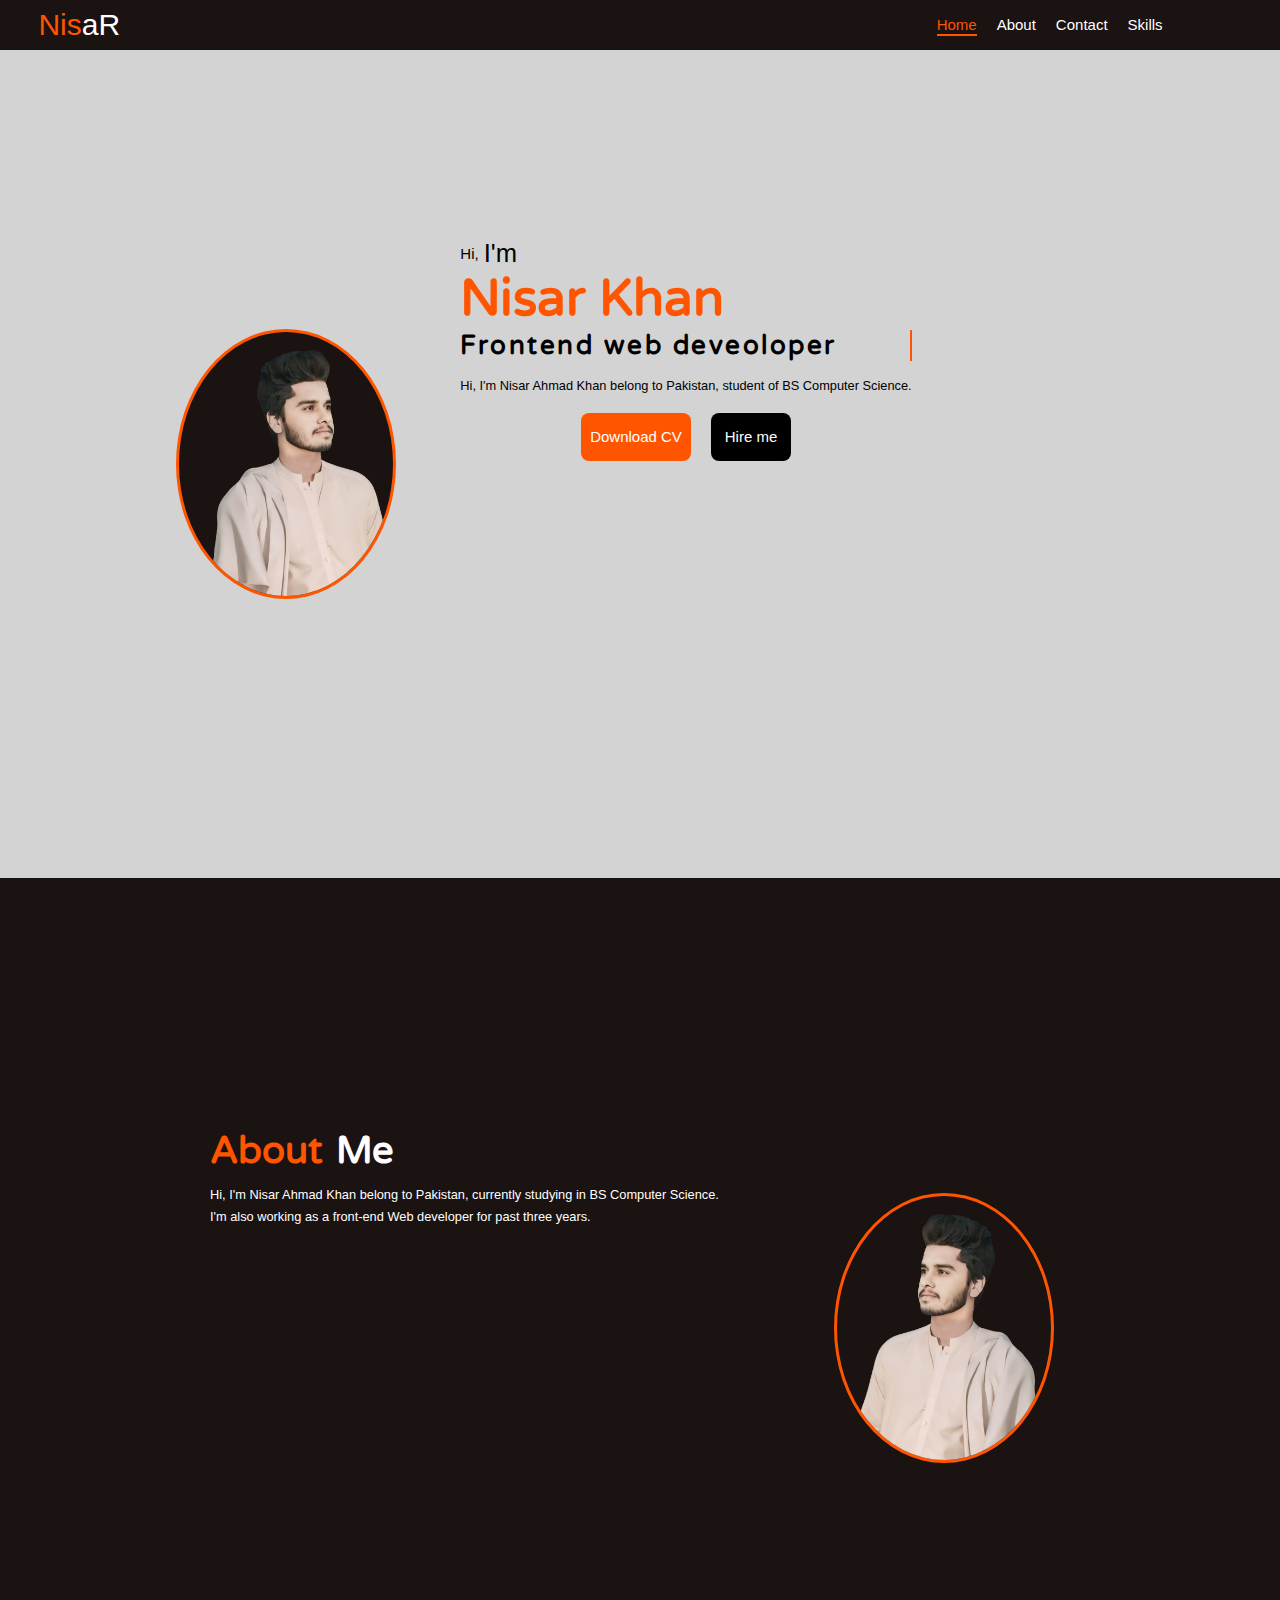
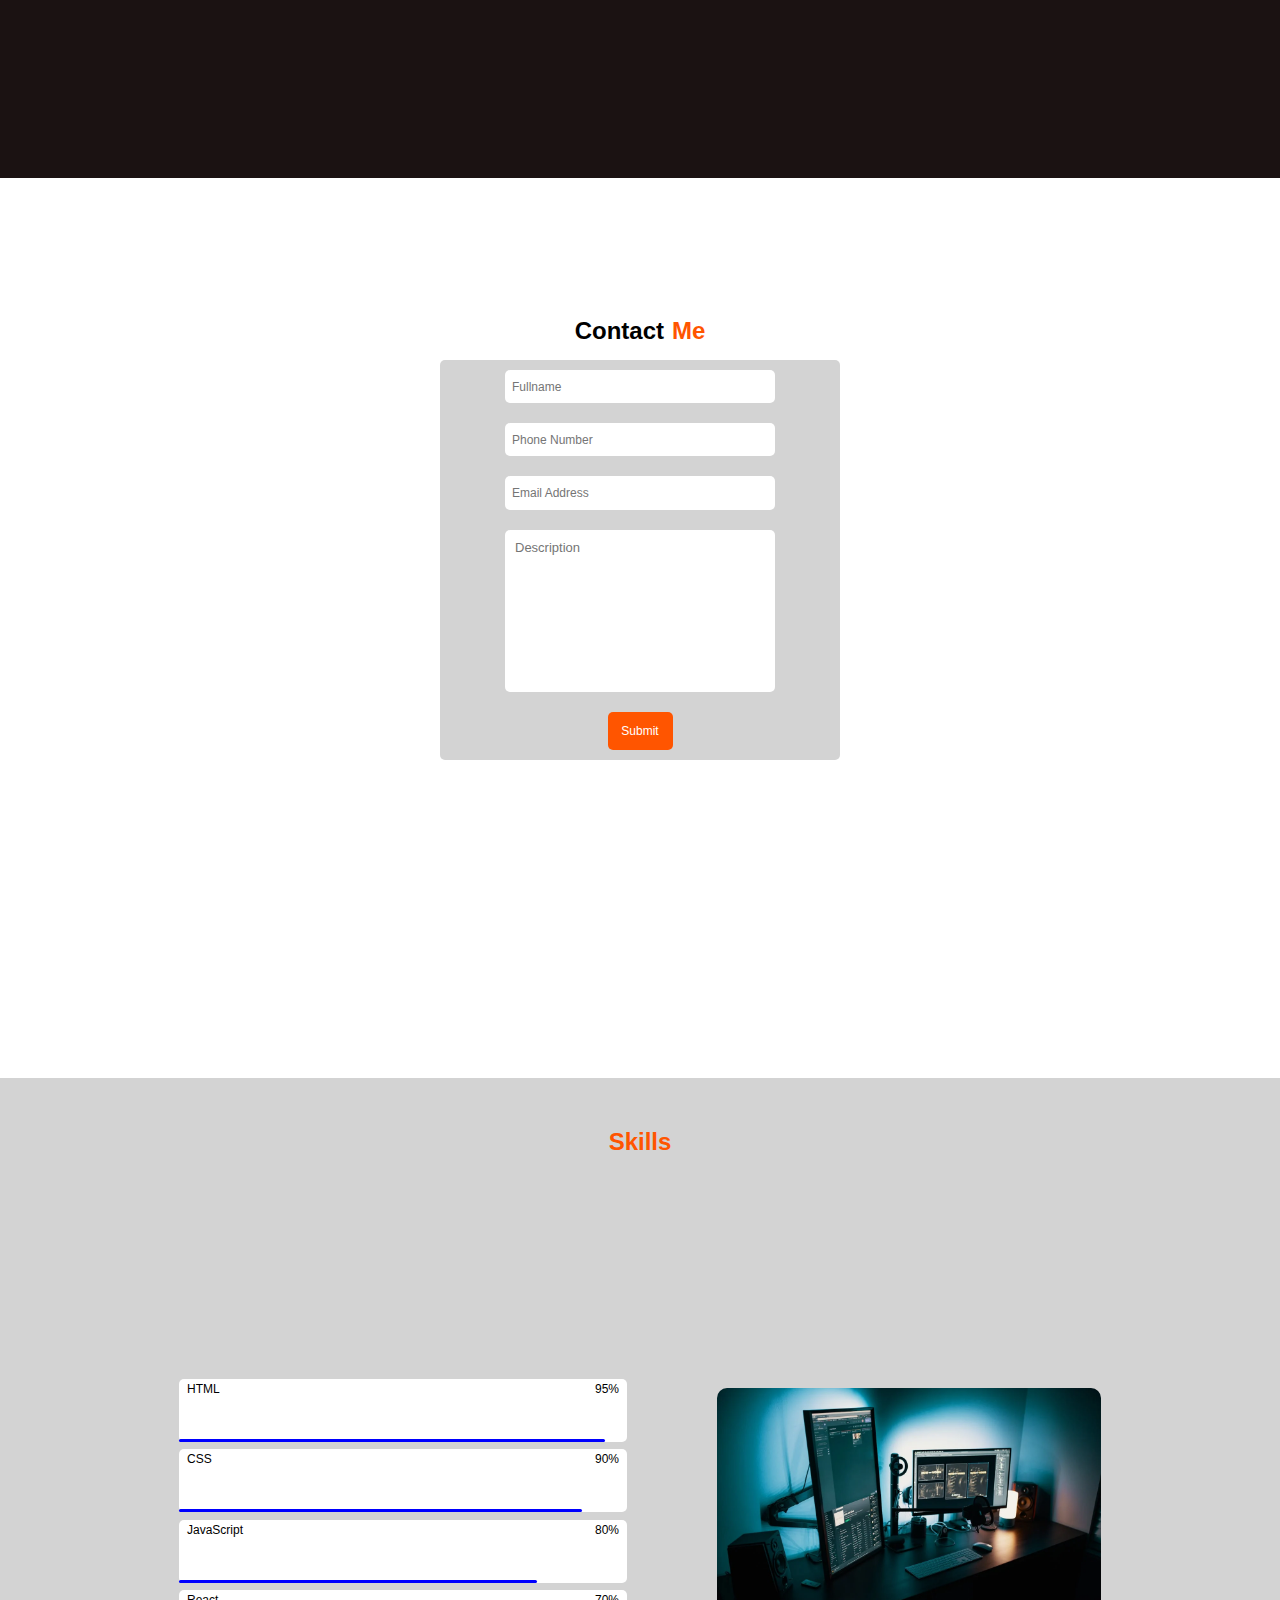
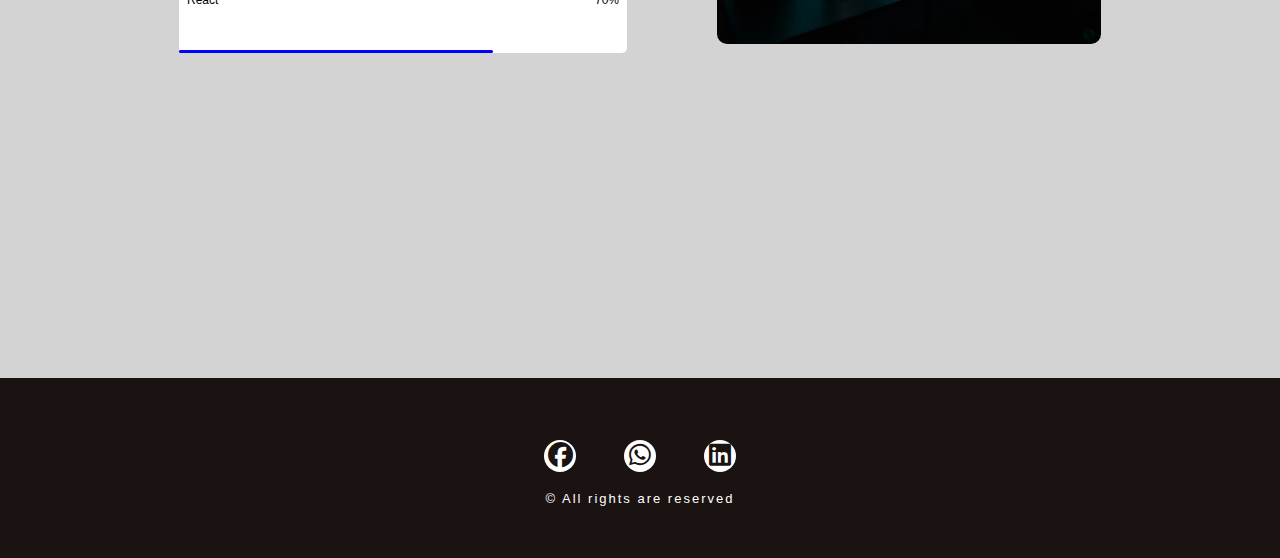
<file: index.html>
<!DOCTYPE html>
<html lang="en">
  <head>
    <meta charset="UTF-8" />
    <meta name="viewport" content="width=device-width, initial-scale=1.0" />
    <title>My portfolio website</title>
    <link rel="stylesheet" href="style.css" />
    <link rel="stylesheet" href="responsive.css">
    <!-- <link rel="stylesheet" href="https://cdnjs.cloudflare.com/ajax/libs/font-awesome/6.6.0/css/all.min.css" integrity="sha512-Kc323vGBEqzTmouAECnVceyQqyqdsSiqLQISBL29aUW4U/M7pSPA/gEUZQqv1cwx4OnYxTxve5UMg5GT6L4JJg==" crossorigin="anonymous" referrerpolicy="no-referrer" /> -->
    <link rel="stylesheet" href="CSS/all.min.css">
    <link rel="stylesheet" href="CSS/fontawesome.min.css">
    <link
      href="https://fonts.googleapis.com/css2?family=Concert+One&family=Josefin+Sans:ital,wght@0,100..700;1,100..700&family=Open+Sans:ital,wght@0,300..800;1,300..800&family=Varela+Round&display=swap"
      rel="stylesheet"
    />
  </head>
  <body>
    <div class="main-page" id="main-page">
      <header>
        <div id="logo">
          Nis
          <p id="logo2">aR</p>
        </div>
        <nav>
          <ul class="ul">
            <li><a class="a active" href="#main-page" id="home">Home</a></li>
            <li><a class="a" href="#about-page" id="about">About</a></li>
            <li><a class="a" href="#contact-page" id="contact">Contact</a></li>
            <li><a class="a" href="#skill-page" id="skills">Skills</a></li>
          </ul>
        </nav>
      </header>

      <div class="profile-page">
        <div class="container">
          <div id="profile-img-back">
            <img src="Nisar.png" alt="" " />
          </div>
          <div id="profile-content">
            <div class="greetings">
              <p class="hi">Hi,</p>
              <div class="im">I'm</div>
            </div>
            <h2 id="nisar">Nisar Khan</h2>
            <div class="web-developer">Frontend web deveoloper</div>
            <div class="profile-para">
              Hi, I'm Nisar Ahmad Khan belong to Pakistan, student of BS Computer Science.
              <div class="hire-cv">
                <a href="MyCV.pdf" download="" target="_blank"><input type="button" id="cv" value="Download CV" /></a>
                <a href="/hire.html">
                  <input type="button" id="hire" value="Hire me"
                /></a>
              </div>
            </div>
          </div>
        </div>
      </div>

<div id="about-page">
      <div class="profile-page about-page" id="about-pg">
        <div class="container">
          <div id="profile-content">
            <h2 id="about-me">About <div id="me">Me</div></h2>
            <div class="profile-para">
              Hi, I'm Nisar Ahmad Khan belong to Pakistan, currently studying in BS Computer Science. I'm also working as a front-end Web developer for past three years.
            </div>
          </div>
          <div id="profile-img-back">
            <img src="Nisar.png" alt="Nisar's Image" width="264px" />
          </div>
        </div>
      </div>
    </div>

    <div id="contact-page">
      <div class="contact-box">
  <h2>Contact <div id="me2"> Me</div></h2>
  <div class="form">
    <form action="#">
      <!-- <label for="fullName">Enter your fullname</label> -->
      <input type="text" id="fullName" required placeholder="Fullname">
      <!-- <label for="phoneNo">Enter your phone number</label> -->
      <input type="number" id="number" required placeholder="Phone Number">
      <!-- <label for="email">Enter your email address</label> -->
      <input type="email" id="email" required placeholder="Email Address">
      <p><textarea name="description" id="description" class="description" placeholder="Description"></textarea></p>
     <a href="/cv.html"><input type="button" value="Submit" id="contact-btn" class="sp-btn"></a>
    
    </form>
  </div>
</div>
<h3>Thanks for reaching me!</h3>
    </div>

    <div id="skill-page">
      <h2>Skills</h2>
      <div class="skill-box">
        <div class="skill-items">
          <div class="skill-item html">
          <p>HTML</p>
          <p>95%</p>
        </div>
        <div class="skill-item css">
          <p>CSS</p>
          <p>90%</p>
        </div>
        <div class="skill-item js">
          <p>JavaScript</p>
          <p>80%</p>
          </div>
          <div class="skill-item react">
            <p>React</p>
            <p>70%</p>
            </div>
        </div>
        <div class="skill-img"><img src="skill-img.webp" alt=""></div>
      </div>

    </div>

<footer>
  <div class="footer">
    <div class="socials">
     <div class="account"> <a class="facebook" href="#"><i class="fa-brands fa-facebook"></i></a></div>
     <div class="account"> <a class="whatsapp" href="https://wa.me/+923150904031"><i class="fa-brands fa-whatsapp"></i></a></div>
     <div class="account"> <a class="linkedin" href="#"><i class="fa-brands fa-linkedin"></i></a></div>
    </div>
    <p>&copy; All rights are reserved </p>
  </div>
</footer>

      
    <script src="script.js"></script>
  </body>
</html>
</file>
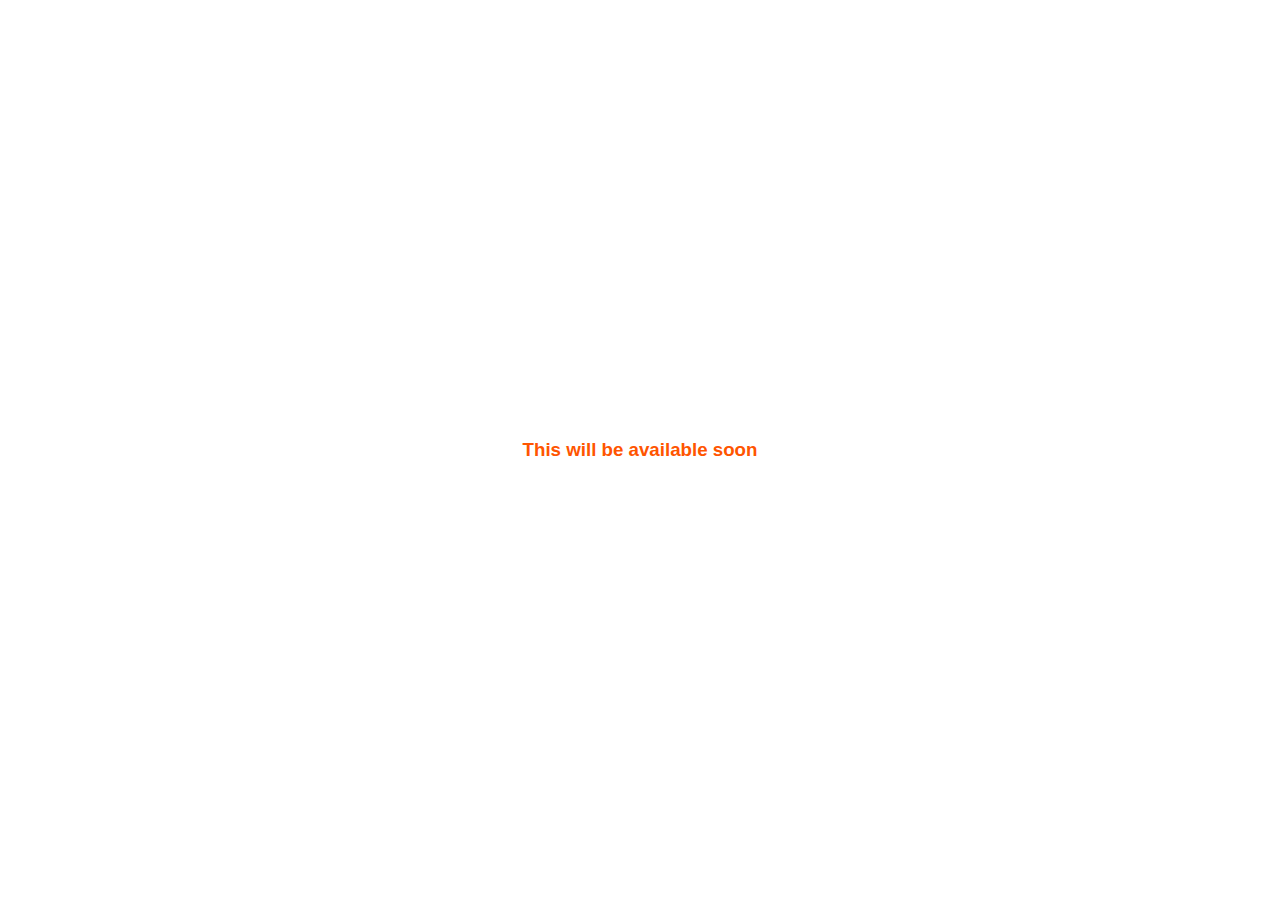
<file: cv.html>
<!DOCTYPE html>
<html lang="en">
  <head>
    <meta charset="UTF-8" />
    <meta name="viewport" content="width=device-width, initial-scale=1.0" />
    <title>My CV</title>
    <style>
      * {
        margin: 0;
        padding: 0;
        box-sizing: border-box;
      }
      body {
        width: 100%;
        min-height: 100vh;
        overflow-x: hidden;
        display: flex;
        justify-content: center;
        align-items: center;
        font-family: Arial, Helvetica, sans-serif;
      }
      h3 {
        color: #ff5500;
        transition: 0.3s;
      }
    </style>
  </head>
  <body>
    <h3>This will be available soon</h3>
  </body>
</html>
</file>
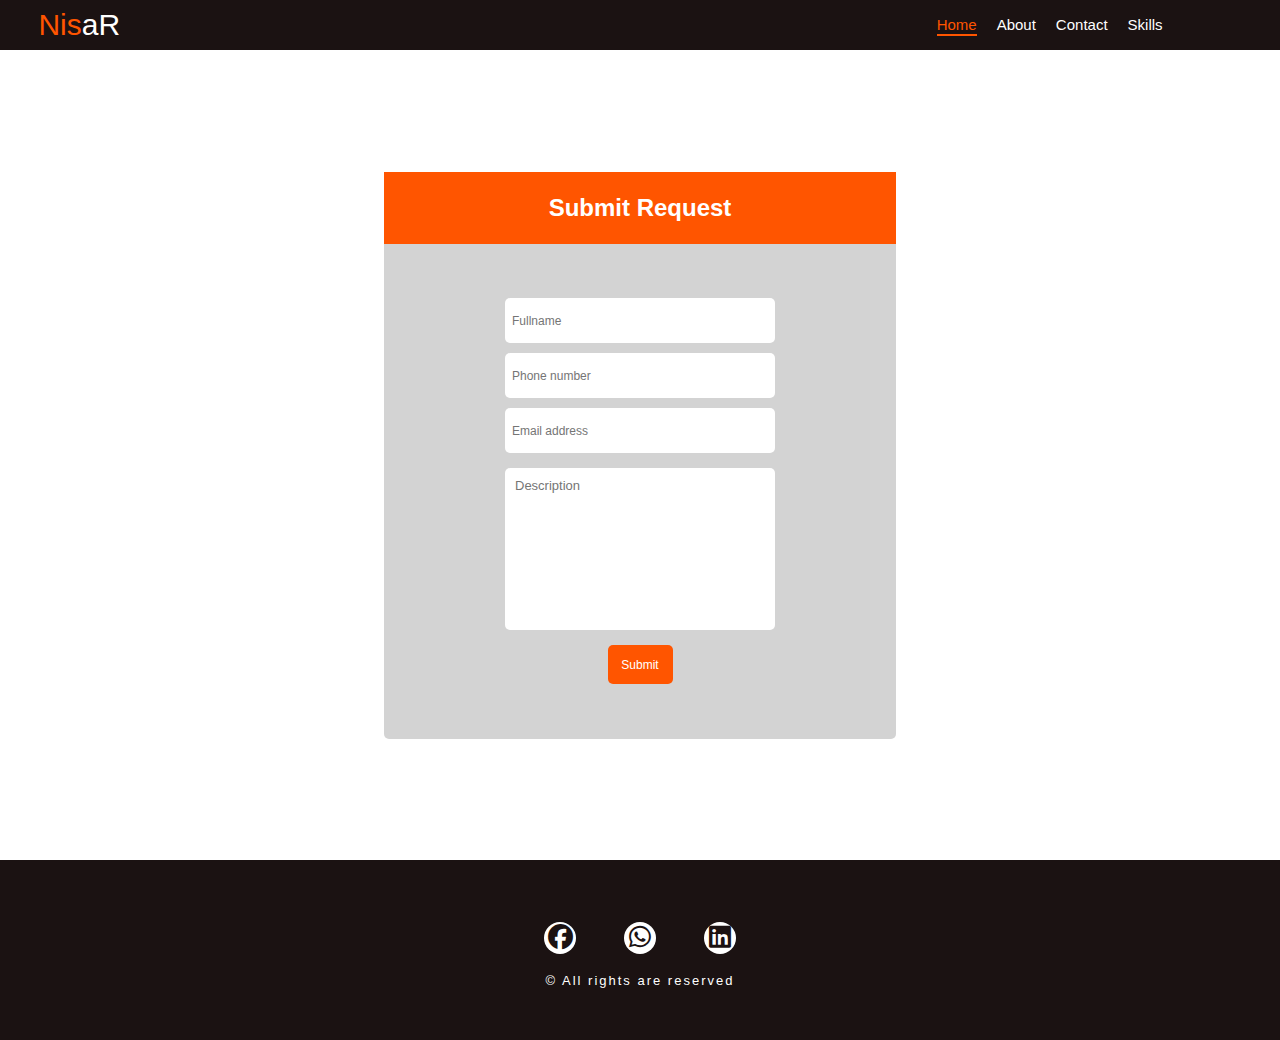
<file: hire.html>
<!DOCTYPE html>
<html lang="en">
  <head>
    <meta charset="UTF-8" />
    <meta name="viewport" content="width=device-width, initial-scale=1.0" />
    <title>My portfolio website</title>
    <link rel="stylesheet" href="style.css" />
    <link rel="stylesheet" href="responsive.css" />
    <link rel="stylesheet" href="CSS/all.min.css" />
    <link rel="stylesheet" href="CSS/fontawesome.min.css" />
    <link
      href="https://fonts.googleapis.com/css2?family=Concert+One&family=Josefin+Sans:ital,wght@0,100..700;1,100..700&family=Open+Sans:ital,wght@0,300..800;1,300..800&family=Varela+Round&display=swap"
      rel="stylesheet"
    />
  </head>
  <body>
    <div class="main-page">
      <header>
        <div id="logo">
          Nis
          <p id="logo2">aR</p>
        </div>
        <nav>
          <ul class="ul">
            <li>
              <a class="a active" href="/index.html" id="home1">Home</a>
            </li>
            <li>
              <a class="a" href="/index.html#about-page" id="about1">About</a>
            </li>
            <li>
              <a class="a" href="/index.html#contact-page" id="contact1"
                >Contact</a
              >
            </li>
            <li>
              <a class="a" href="/index.html#skill-page" id="skills1">Skills</a>
            </li>
          </ul>
        </nav>
      </header>

      <div id="formPage">
        <div class="formPage">
          <h2 id="form-heading">Submit Request</h2>
          <form action="#">
            <div class="form-box">
              <input type="text" id="name" placeholder="Fullname" required />
              <input
                type="text"
                id="phone"
                required
                placeholder="Phone number"
              />
              <input
                type="text"
                id="Email"
                required
                placeholder="Email address"
              />
              <p>
                <textarea
                  name="description"
                  id="description2"
                  class="description"
                  placeholder="Description"
                ></textarea>
              </p>
              <input
                type="button"
                value="Submit"
                id="form-btn"
                class="sp-btn"
                onclick="Frm()"
              />
            </div>
          </form>
        </div>
        <h3 id="thanks">Thanks for requesting me!</h3>
      </div>
      <footer>
        <div class="footer">
          <div class="socials">
            <div class="account">
              <a class="facebook" href="	"
                ><i class="fa-brands fa-facebook"></i
              ></a>
            </div>
            <div class="account">
              <a class="whatsapp" href="https://wa.me/+923150904031"
                ><i class="fa-brands fa-whatsapp"></i
              ></a>
            </div>
            <div class="account">
              <a class="linkedin" href="#"
                ><i class="fa-brands fa-linkedin"></i
              ></a>
            </div>
          </div>
          <p>&copy; All rights are reserved</p>
        </div>
      </footer>
    </div>

    <script src="script.js"></script>
  </body>
</html>
</file>
<file: style.css>
html {
  scroll-behavior: smooth;
}
* {
  margin: 0;
  padding: 0;
  box-sizing: border-box;
}
body {
  width: 100%;
  min-height: 100vh;
  overflow-x: hidden;
  /* background-color: rgb(45, 108, 108); */
  font-family: sans-serif;
}
header {
  height: 50px;
  width: 100vw;
  display: flex;
  justify-content: space-between;
  align-items: center;
  background-color: #1b1212;
  position: sticky;
  top: 0px;
  z-index: 3;
}
nav {
  height: 100%;
  width: 20vw;
  /* margin-left: 60px; */
  /* background-color: blue; */
  margin-right: 8vw;
  display: flex;
  align-items: center;
  justify-content: center;
  height: 100%;
}
nav ul {
  display: flex;
  align-items: center;
  justify-content: center;
  height: 100%;
  /* background-color: yellow; */
}
nav ul li {
  list-style: none;
  padding: 10px;
  /* border-bottom: 2px solid black; */
  /* background-color: green; */
}

nav ul li a {
  color: #fff;
  text-decoration: none;
  position: relative;
  font-size: 15px;
  transition: 0.3s;
  /* margin: 0 10px; */
  /* background-color: yellow; */
}

ul a:after {
  content: "";
  position: absolute;
  width: 0;
  height: 2px;
  left: 0;
  bottom: -3px;
  background-color: #ff5500;
  transition: 0.3s;
}
.active::after,
:hover:after {
  width: 100%;
}

#logo {
  padding-left: 3vw;
  color: #ff5500;
  font-size: 30px;
  display: flex;
  /* background-color: green; */
}
#logo2 {
  /* background-color: white; */
  color: #fff;
}

.profile-page {
  display: flex;
  justify-content: center;
  align-items: center;
  height: 92vh;
  background-color: lightgrey;
}

.container {
  /* background-color: green; */
  display: flex;
  justify-content: center;
  align-items: center;
  width: 100vw;
  height: 70vh;
}
#profile-img-back img {
  /* background-color: red; */
  position: relative;
  left: -17px;
  width: 270px;
}

#profile-img-back {
  overflow: hidden;
  background-color: #1b1212;
  position: relative;
  right: 7vw;
  border-radius: 50%;
  height: 270px;
  width: 220px;
  border: 3px solid #ff5500;
  transition: 0.2s;
}
#profile-content {
  height: 50vh;
  position: relative;
  right: 8vw;
  max-width: 40vw;
  margin-left: 6vw;
  color: black;
  font-family: Verdana, Geneva, Tahoma, sans-serif;
  /* background-color: green; */
  /* overflow:hidden; */
}
.greetings {
  display: flex;
  /* background-color: red; */
  /* height: 6vh; */
  align-items: center;
}
.hi {
  font-size: 15px;
}
.im {
  padding-left: 5px;
  /* height: 5vh; */
  font-size: 2vw;
}
#nisar {
  font-size: 4vw;
  color: #ff5500;
  font-family: "Varela Round", sans-serif;
  font-style: normal;
  font-weight: bod;
}
.web-developer {
  font-size: 2vw;
  font-weight: bolder;
  letter-spacing: 2.5px;
  font-family: "Varela Round", sans-serif;
  writing-mode: horizontal-tb;
  animation: web 3.5s alternate infinite;
  white-space: nowrap;
  overflow: hidden;
  border-right: 2px solid #ff5500;
}
.profile-para {
  font-size: 1vw;
  margin-top: 1.3vw;
}
.hire-cv {
  /* background-color: red; */
  display: flex;
  align-items: center;
  justify-content: center;
  margin-top: 20px;
}
#hire,
#cv {
  /* padding: 10px; */
  border: none;
  border-radius: 8px;
  height: 5.4vh;
  cursor: pointer;
  font-size: 15px;
  transition: 0.2s;
}
#hire {
  margin-left: 10px;
  color: #fff;
  background-color: black;
  width: 80px;
}

#cv {
  width: 110px;
  margin-right: 10px;
  color: #fff;
  background-color: #ff5500;
}

/**********************************  Hover Section  ****************************/

.active,
a:hover {
  color: #ff5500;
  /* transition: .1s; */
}

#hire:hover {
  color: #1b1212;
  background-color: #fff;
  border: 1px solid #1b1212;
}
#cv:hover {
  background-color: #ffff;
  color: #ff5500;
  border: 1px solid #ff5500;
}

#profile-img-back:hover {
  box-shadow: 0 12px 40px rgba(227, 79, 20, 0.81);
}

/*****************  Keyframes animations  ***********************************************************/

@keyframes web {
  from {
    width: 0;
  }
  to {
    width: 33vw;
  }
}
@keyframes mov {
  from {
    opacity: 0;
    scale: 0.5;
  }
  to {
    opacity: 1;
    scale: 1;
  }
}

/************************************** About page  ********************************************/

.about-page {
  background-color: #1b1212;
  height: 100vh;
  /* overflow: hidden; */
}
.about-page #profile-img-back {
  /* background-color: green; */
  /* margin-left: 60px; */
  position: relative;
  right: -10px;
  animation: mov linear;
  animation-timeline: view();
  animation-range: entry 30%;
}
.about-page #profile-content {
  /* background-color: red; */
  color: #fff;
}
.about-page #profile-img-back img {
  /* -webkit-transform: scaleX(-1); */
  transform: scalex(-1);
}
.about-page .container #profile-content {
  margin-top: 50px;
}
.about-page .container #profile-content .profile-para {
  line-height: 22px;
  margin-top: 10px;
}
#about-me {
  font-size: 3vw;
  color: #ff5500;
  font-family: "Varela Round", sans-serif;
  font-style: normal;
  font-weight: bold;
  display: flex;
  animation: mov linear;
  animation-timeline: view();
  animation-range: entry 30%;
}

#me {
  padding-left: 1vw;
  color: #ffff;
}

/* ******************************************* Contact page  ********************************************/

#contact-page {
  height: 100vh;
  width: 100vw;
  background-color: #ffff;
  display: flex;
  align-items: center;
  justify-content: center;
}
.contact-box {
  /* background-color: #ffff; */
  display: flex;
  border-radius: 10px;
  flex-direction: column;
  align-items: center;
  height: 70%;
  width: 50%;
  margin-top: 3vw;
  /* display: none; */
  animation: mov linear;
  animation-timeline: view();
  animation-range: entry 30%;
}
.contact-box h2 {
  position: relative;
  bottom: 15px;
  display: flex;
}
#me2 {
  color: #ff5500;
  padding-left: 8px;
}
.form form {
  height: 400px;
  width: 400px;
  display: flex;
  flex-direction: column;
  justify-content: center;
  align-items: center;
  background-color: lightgray;
  /* margin-top: 2vw; */
  border-radius: 5px;
}

.form input {
  border: none;
  border-radius: 5px;
  padding: 0 7px;
  height: 5vh;
  font-size: 12px;
  background-color: #ffff;
  width: 270px;
  margin: 10px;
}

.form .sp-btn {
  /* background-color: #79c532; */
  width: 65px;
  background-color: #ff5500;
  height: 4.3vh;
  color: #ffff;
  cursor: pointer;
}
.sp-btn:hover {
  background-color: #ffff;
  color: #ff5500;
  border: 1px solid #ff5500;
}

.description {
  height: 18vh;
  width: 270px;
  display: block;
  border: none;
  border-radius: 5px;
  resize: none;
  margin: 10px;
  padding: 10px;
  font-family: Arial, Helvetica, sans-serif;
  font-size: 13px;
}
.form button {
  width: 7vw;
  height: 5vh;
  border: none;
  border-radius: 20px;
}

#contact-page h3 {
  position: absolute;
  color: #ff5500;
  transition: all 1s;
  visibility: hidden;
}

/************************* Skills page **************************************/

#skill-page {
  height: 100vh;
  width: 100vw;
  background-color: lightgray;
  /* overflow: hidden; */
}
#skill-page h2 {
  /* background-color: #c54f32; */
  color: #ff5500;
  width: 100%;
  display: flex;
  align-items: center;
  justify-content: center;
  padding-top: 50px;
}
.skill-box {
  /* background-color: lightgray; */
  width: 100%;
  height: 80vh;
  display: flex;
  align-items: center;
  justify-content: center;
  max-width: 100%;
  max-height: 80vh;
  column-gap: 75px;
}
.skill-items {
  /* background-color: red; */
  width: 35vw;
  height: 22vw;
  display: flex;
  flex-direction: column;
  align-items: center;
  justify-content: center;
}
.skill-item {
  background-color: #fff;
  display: flex;
  justify-content: space-between;
  width: 100%;
  height: 7vh;
  border-radius: 5px;
  font-size: 12px;
  padding: 3px 8px;
  margin: auto;
  position: relative;
}
.html::after {
  content: "";
  position: absolute;
  left: 0;
  bottom: 0px;
  width: 95%;
  height: 3px;
  background-color: blue;
  border-radius: 5px;
  transition: 0.6s;
}
/* .html:hover::after {
  width: 95%;
} */

.css:after {
  content: "";
  position: absolute;
  left: 0;
  bottom: 0px;
  width: 90%;
  height: 3px;
  background-color: blue;
  border-radius: 5px;
  transition: 0.6s;
}

.js:after {
  content: "";
  position: absolute;
  left: 0;
  bottom: 0px;
  width: 80%;
  height: 3px;
  background-color: blue;
  border-radius: 5px;
}
.react:after {
  content: "";
  position: absolute;
  left: 0;
  bottom: 0px;
  width: 70%;
  height: 3px;
  background-color: blue;
  border-radius: 5px;
}

.skill-box img {
  border-radius: 10px;
  width: 30vw;
  margin: auto;
  /* position: relative; */
}
.skill-img {
  /* background-color: green; */
  width: 30vw;
  height: 43vh;
  display: flex;
  align-items: center;
  justify-content: center;
  margin-left: 15px;
  position: relative;
}

/*******************  Form page ***********************************************/

#formPage {
  background-color: #fff;
  height: 90vh;
  width: 100vw;
  display: flex;
  justify-content: center;
  align-items: center;
}
#formPage h3 {
  position: relative;
  color: #ff5500;
  transition: 1s;
  font-size: 30px;
  visibility: hidden;
}
.formPage {
  display: flex;
  align-items: center;
  flex-direction: column;
  justify-content: center;
  width: 100vw;
  height: 70vh;
  /* background-color: red; */
  position: absolute;
  /* position: absolute; */
  /* top: 6vh; */
  font-family: Arial, Helvetica, sans-serif;
  /* visibility: hidden; */
}

#form-heading {
  width: 40vw;
  height: 8vh;
  /* margin-top: 50px; */
  display: flex;
  align-items: center;
  justify-content: center;
  /* padding-bottom: 10px; */
  color: #fff;
  background-color: #ff5500;
}

.form-box {
  background-color: lightgray;
  height: 55vh;
  width: 40vw;
  display: flex;
  flex-direction: column;
  align-items: center;
  justify-content: center;
  border-radius: 0 0 5px 5px;
}

.form-box input {
  border: none;
  border-radius: 5px;
  padding: 0 7px;
  height: 5vh;
  font-size: 12px;
  background-color: #ffff;
  width: 270px;
  margin: 5px 0;
}
.form-box .sp-btn {
  /* background-color: #79c532; */
  width: 65px;
  background-color: #ff5500;
  height: 4.3vh;
  color: #ffff;
  cursor: pointer;
}
.sp-btn:hover {
  background-color: #ffff;
  color: #ff5500;
  border: 1px solid #ff5500;
}

/*********************************  Footer  ******************************************************/

.footer {
  width: 100%;
  height: 20vh;
  overflow: hidden;
  display: flex;
  justify-content: center;
  align-items: center;
  flex-direction: column;
  row-gap: 10px;
  background-color: #1b1212;
  color: #fff;
}
.socials {
  display: flex;
  align-items: center;
  justify-content: center;
  /* background-color: rgb(143, 45, 45); */
  height: 50px;
  width: 240px;
}
.account {
  /* background-color: green; */
  height: 100%;
  width: 100%;
  display: flex;
  justify-content: center;
  align-items: center;
}
.socials a {
  /* margin: 0 12px; */
  display: flex;
  align-items: center;
  justify-content: center;
  height: 32px;
  width: 32px;
  text-decoration: none;
  background-color: #ffff;
  /* border: 2px solid #ff5500; */
  border-radius: 50%;
}

.socials a:hover {
  width: 33px;
  height: 33px;
}
.socials .facebook:hover {
  box-shadow: 0px 5px 30px rgba(10, 135, 212, 0.792);
}
.socials .whatsapp:hover {
  box-shadow: 0px 5px 30px rgba(37, 211, 102, 0.743);
}
.socials .linkedin:hover {
  /* box-shadow: 0 3px 5px rgba(12, 174, 214, 0.8); */
  box-shadow: 0px 5px 30px rgba(10, 135, 212, 0.692);
}

.fa-brands {
  /* width: 30px; */
  font-size: 25px;
  border-radius: 50%;
  transition: 0.1s;
  /* display: none; */
}
.fa-facebook {
  color: #1b1212;
}
.fa-facebook:hover {
  color: #1877f2;
}
.fa-whatsapp {
  color: #1b1212;
}
.fa-whatsapp:hover {
  color: rgb(37, 211, 102);
}
.fa-linkedin {
  color: #1b1212;
}
.fa-linkedin:hover {
  color: #0077b5;
}

.footer p {
  font-size: 13px;
  /* background-color: blue; */
  letter-spacing: 2px;
}
</file>
<file: responsive.css>
@media (max-width: 800px) {
  nav ul li {
    padding: 6px;
  }
  nav ul li a {
    font-size: 13px;
  }
  .profile-page {
    height: 38vh;
  }
  #profile-img-back {
    height: 180px;
    width: 140px;
    border: 2px solid #ff5500;
  }
  #profile-img-back img {
    width: 180px;
  }
  #profile-content {
    height: 22vh;
    /* background-color: green; */
    padding-top: 20px;
  }
  .web-developer {
    letter-spacing: 2px;
  }
  img {
    width: 172px;
  }
  .hi {
    font-size: 11px;
  }
  .profile-para {
    font-size: 1.5vw;
  }
  #hire {
    height: 4vw;
    width: 9vw;
    font-size: 1.6vw;
    /* margin: auto; */
  }
  #cv {
    height: 4vw;
    width: 10vw;
    font-size: 1.5vw;
  }
  #about-pg {
    /* background-color: green; */
    height: 35vh;
    width: 100vw;
  }

  #about-pg .container #profile-content .profile-para {
    line-height: 2vw;
  }
  #about-pg .container #profile-content #profile-img-back {
    width: 23px;
  }

  #contact-page {
    height: 77vh;
  }
  .contact-box {
    margin-top: 1vw;
    /* height: 40vh; */
  }
  .form form {
    height: 420px;
    /* width: 350px; */
    /* background-color: red; */
  }
  .form input {
    margin: 7px 0;
    height: 25px;
  }
  .description {
    font-size: 13px;
    height: 150px;
  }
  .form .sp-btn {
    font-size: 11px;
    height: 25px;
  }
  #formPage {
    height: 74.5vh;
  }
  #form-heading {
    width: 350px;
  }
  .form-box {
    height: 400px;
    width: 350px;
  }
  .skill-box img {
    width: 50vw;
  }
  .form-box input {
    height: 25px;
    /* width: 280px; */
    font-size: 12px;
    margin: 6px 0;
    border-radius: 3px;
  }
  .form-box .sp-btn {
    width: 55px;
    height: 25px;
  }

  #skill-page {
    height: 80vh;
  }
  #skill-page h2 {
    padding-top: 20px;
  }
  .skill-box {
    /* background-color: yellow; */
    height: 70vh;
    display: flex;
    align-items: center;
    justify-content: center;
    flex-direction: column;
    align-content: center;
  }
  .skill-items {
    /* background-color: red; */
    width: 50vw;
    height: 27vh;
  }
  .skill-item {
    height: 5vh;
  }
  .skill-img {
    margin-left: 0;
    height: 37vh;
    width: 100%;
  }
}

@media (max-width: 600px) {
  header {
    width: 100vw;
    height: 40px;
  }
  #logo {
    font-size: 20px;
  }
  nav {
    padding-right: 7vw;
    /* margin-right: 20; */
    /* padding-right: 9px; */
  }
  nav ul li {
    padding: 4px;
  }
  nav ul li a {
    font-size: 10px;
  }
  .container {
    width: 100vw;
    height: 30vh;
    /* background-color: green; */
  }
  .web-developer {
    letter-spacing: 1.5px;
  }
  .description {
    font-size: 12px;
  }
  #form-heading {
    width: 360px;
    font-size: 20px;
  }
  .form-box {
    width: 360px;
  }
  #formPage h3 {
    font-size: 20px;
  }
  .form form {
    width: 350px;
    height: 400px;
  }
  .hi {
    font-size: 8px;
  }
}

@media (max-width: 420px) {
  header {
    height: 35px;
  }
  nav {
    padding-right: 50px;
  }
  .hi {
    font-size: 7px;
  }
  .web-developer {
    letter-spacing: 1px;
  }
  #contact-page {
    height: 90vh;
  }
  .contact-box h2 {
    font-size: 20px;
  }
  .form form {
    height: 250px;
    width: 270px;
  }
  .form input {
    /* margin: 7px 0; */
    height: 18px;
    width: 200px;
    font-size: 9px;
    margin: 6px 0;
    border-radius: 3px;
  }
  .description {
    height: 10vh;
    width: 200px;
    display: block;
    border-radius: 5px;
    margin: 5px;
    padding: 7px;
    font-size: 10px;
    border-radius: 3px;
  }
  .form .sp-btn {
    font-size: 11px;
  }

  #skill-page {
    height: 94vh;
    display: flex;
    flex-direction: column;
    align-items: center;
    /* justify-content: center; */
    padding-top: 50px;
    row-gap: 15px;
  }
  #skill-page h2 {
    padding-top: 20px;
    font-size: 20px;
  }
  .skill-box {
    height: 60vh;
  }
  .skill-items {
    width: 240px;
    height: 26vh;
  }
  .skill-item {
    height: 32px;
  }
  .skill-img {
    margin-left: 0;
    height: 30vh;
  }
  .skill-box img {
    width: 240px;
  }
  #form-heading {
    width: 250px;
    font-size: 15px;
  }
  .form-box {
    height: 350px;
    width: 250px;
  }
  .form-box input {
    height: 20px;
    width: 200px;
    font-size: 9px;
    margin: 6px 0;
    border-radius: 3px;
  }
  .form-box .sp-btn {
    width: 50px;
    height: 20px;
  }
  #formPage h3 {
    font-size: 16px;
  }
  .profile-page {
    height: 25vh;
  }
  #about-pg {
    height: 25vh;
  }
  #contact-page {
    height: 50vh;
  }
}

@media (max-width: 380px) {
  #profile-img-back {
    height: 160px;
    width: 120px;
  }
  #profile-img-back img {
    width: 164px;
  }
  .form form {
    height: 260px;
    width: 260px;
  }
  .form .sp-btn {
    width: 50px;
    height: 2.5vh;
  }
}
</file>
